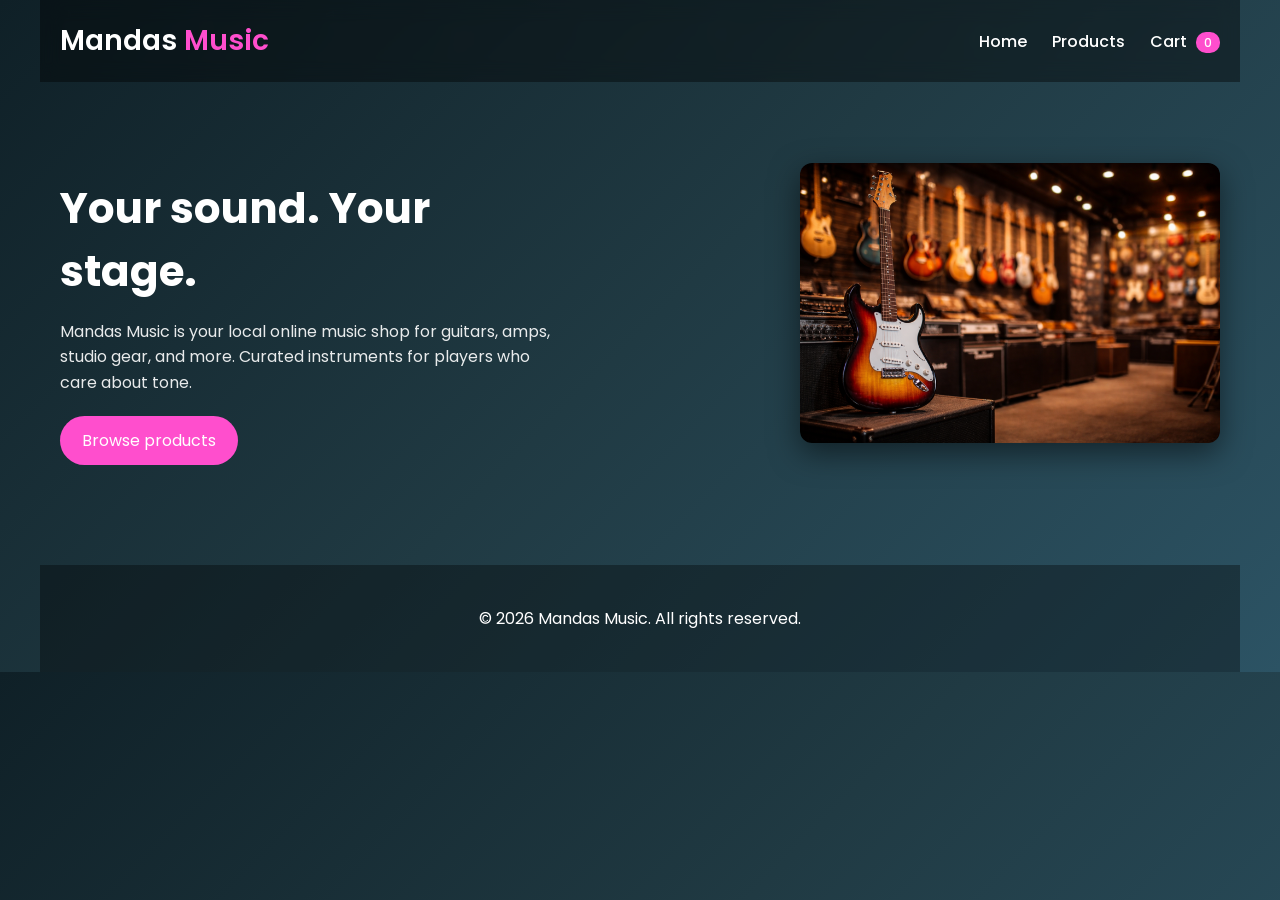
<file: index.html>
<!doctype html>
<html lang="en">
  <head>
    <meta charset="UTF-8" />
    <title>Mandas Music – Home</title>
    <meta name="viewport" content="width=device-width, initial-scale=1.0" />

    <!-- font -->
    <link
      href="https://fonts.googleapis.com/css2?family=Poppins:wght@300;400;500;600;700&display=swap"
      rel="stylesheet"
    />

    <link rel="stylesheet" href="css/main.css" />
  </head>

  <body>
    <div class="music-notes">
      <span>♪</span>
      <span>♫</span>
      <span>♬</span>
      <span>♪</span>
      <span>♫</span>
      <span>♬</span>
      <span>♪</span>
      <span>♫</span>
      <span>♬</span>
      <span>♪</span>
    </div>

    <div class="site-wrapper">
      <header>
        <div class="header-inner">
          <div class="logo">Mandas <span>Music</span></div>

          <nav>
            <ul>
              <li><a href="index.html">Home</a></li>
              <li><a href="products.html">Products</a></li>
              <li>
                <a href="cart.html" class="cart-link">
                  Cart
                  <span class="cart-count-badge" data-cart-count>0</span>
                </a>
              </li>
            </ul>
          </nav>
        </div>
      </header>

      <main>
        <section class="hero">
          <div class="hero-text">
            <h1>Your sound. Your stage.</h1>
            <p>
              Mandas Music is your local online music shop for guitars, amps,
              studio gear, and more. Curated instruments for players who care
              about tone.
            </p>
            <a href="products.html" class="btn">Browse products</a>
          </div>

          <picture>
            <img
              src="images/hero-guitar.jpg"
              alt="Electric guitar on stage"
              onerror="this.src = 'images/product-fallback.jpg'"
            />
          </picture>
        </section>
      </main>

      <footer>
        <p>&copy; 2026 Mandas Music. All rights reserved.</p>
      </footer>
    </div>

    <div id="cart-toast" class="cart-toast">Added to cart!</div>

    <script src="js/main.js"></script>
  </body>
</html>

<!--Some styling ideas were generated with chatGPT (AI). / -->
<!--/ code assistance from Chatgpt, P5.js (AI). / -->
</file>
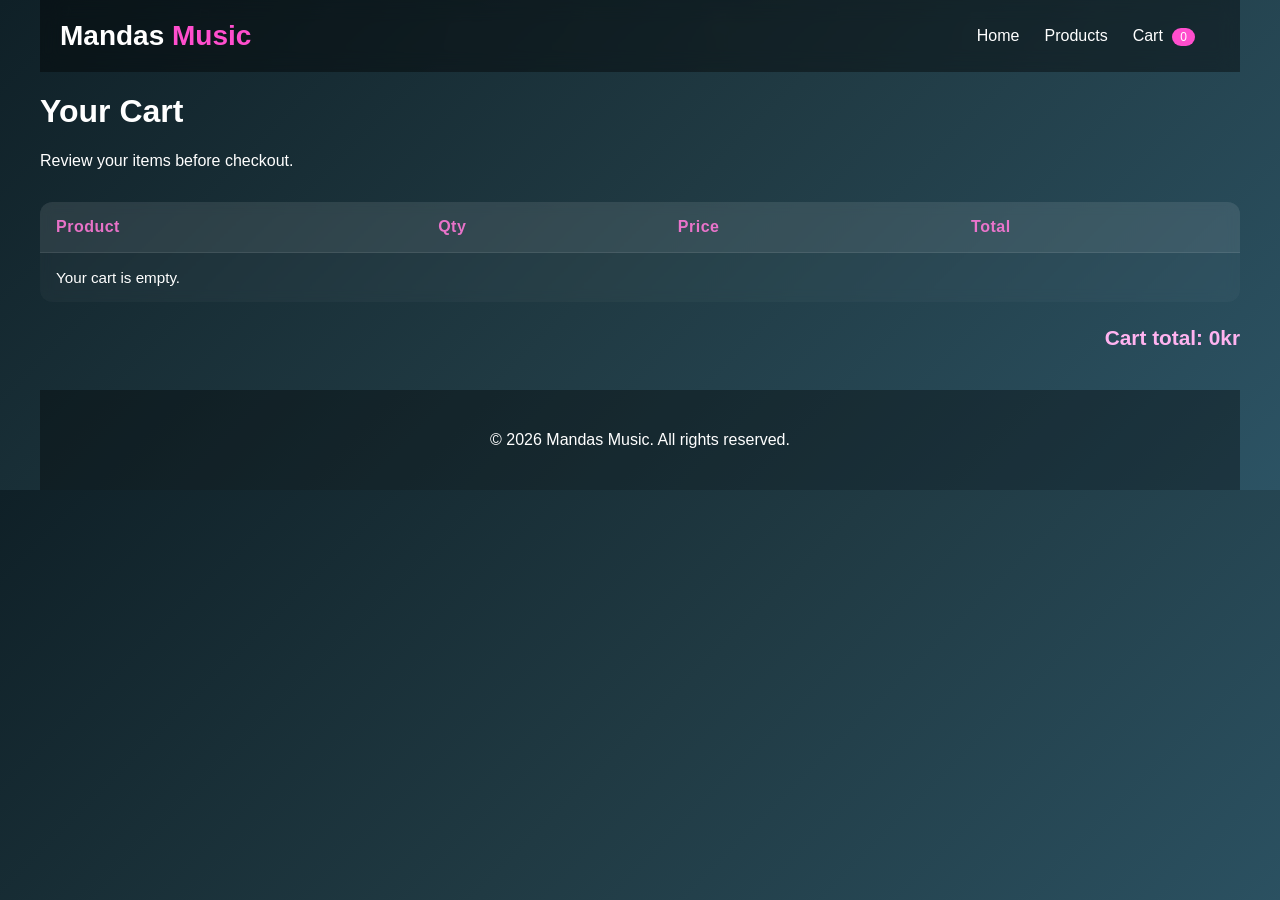
<file: cart.html>
<!doctype html>
<html lang="en">
  <head>
    <meta charset="UTF-8" />
    <title>Mandas Music – Cart</title>
    <meta name="viewport" content="width=device-width, initial-scale=1.0" />
    <link rel="stylesheet" href="css/main.css" />
  </head>

  <body>
    <div class="music-notes">
      <span>♪</span>
      <span>♫</span>
      <span>♬</span>
      <span>♪</span>
      <span>♫</span>
      <span>♬</span>
      <span>♪</span>
      <span>♫</span>
      <span>♬</span>
      <span>♪</span>
    </div>

    <div class="site-wrapper">
      <header>
        <div class="header-inner">
          <div class="logo">Mandas <span>Music</span></div>

          <nav>
            <ul>
              <li><a href="index.html">Home</a></li>
              <li><a href="products.html">Products</a></li>
              <li>
                <a href="cart.html" class="cart-link">
                  Cart
                  <span class="cart-count-badge" data-cart-count>0</span>
                </a>
              </li>
              <li></li>
            </ul>
          </nav>
        </div>
      </header>

      <main>
        <h1>Your Cart</h1>
        <p>Review your items before checkout.</p>

        <table class="cart-table">
          <thead>
            <tr>
              <th>Product</th>
              <th>Qty</th>
              <th>Price</th>
              <th>Total</th>
            </tr>
          </thead>

          <tbody data-cart-items></tbody>
        </table>

        <p class="cart-total">Cart total: <span data-cart-total>0kr</span></p>
      </main>

      <footer>
        <p>&copy; 2026 Mandas Music. All rights reserved.</p>
      </footer>
    </div>

    <div id="cart-toast" class="cart-toast">Added to cart!</div>

    <script src="js/main.js"></script>
  </body>
</html>

<!--Some styling ideas were generated with chatGPT (AI). / -->
<!--/ code assistance from Chatgpt, P5.js (AI). / -->
</file>
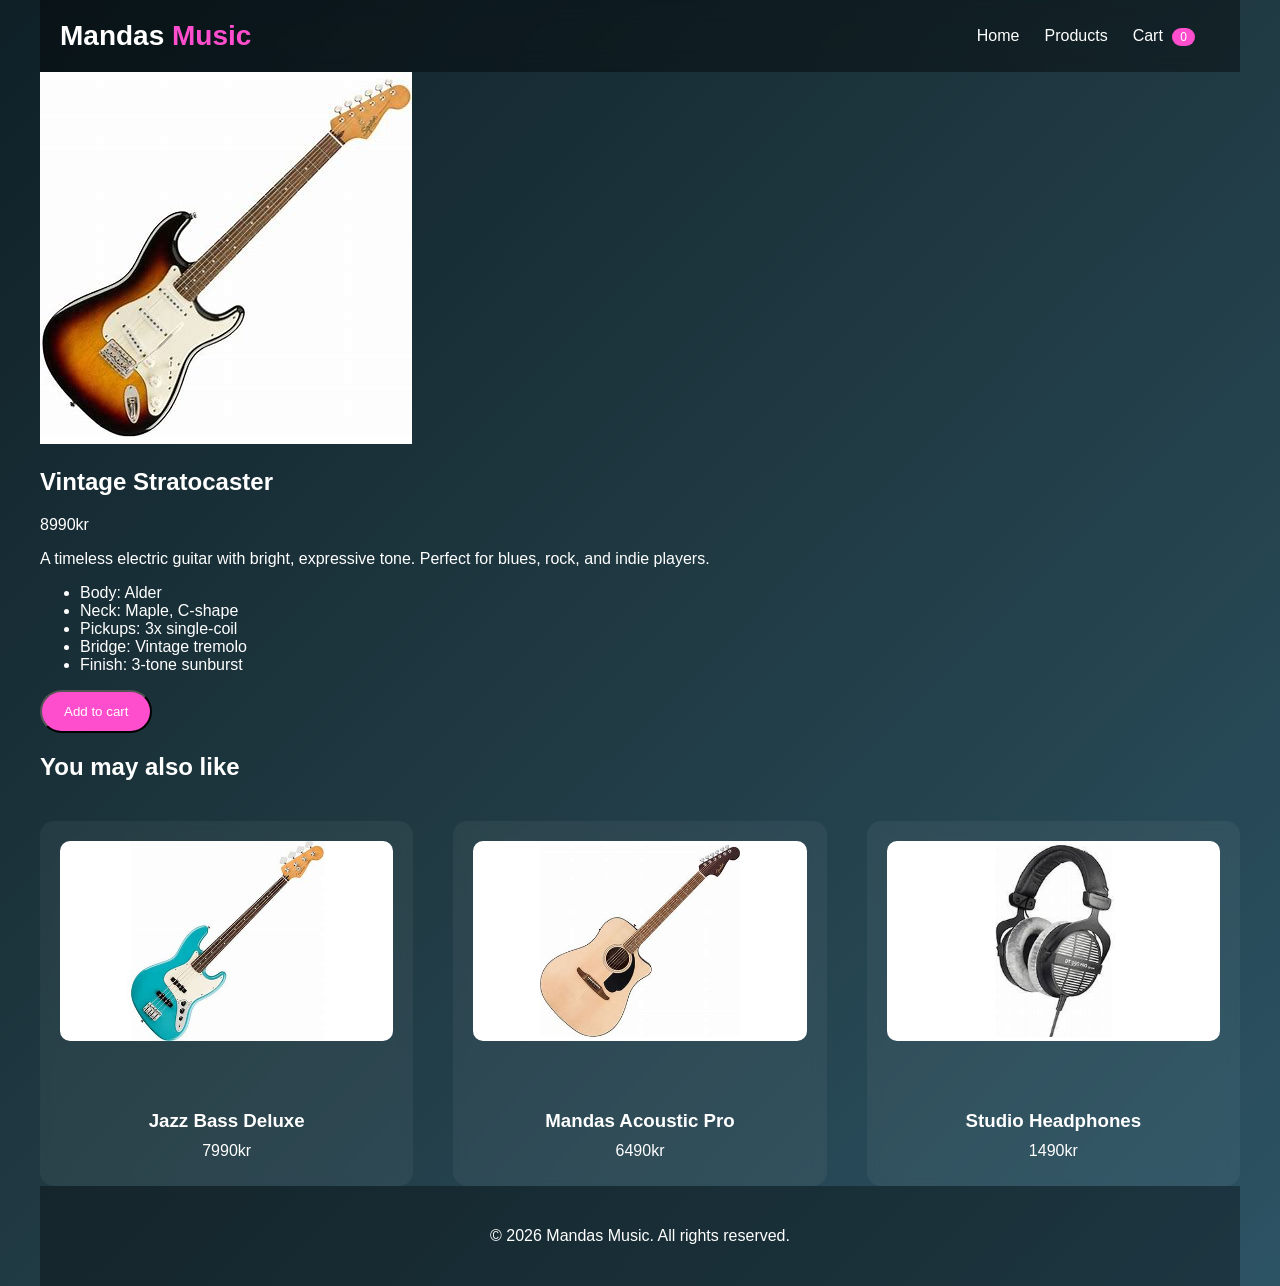
<file: product.html>
<!doctype html>
<html lang="en">
  <head>
    <meta charset="UTF-8" />
    <title>Mandas Music – Product</title>
    <meta name="viewport" content="width=device-width, initial-scale=1.0" />
    <link rel="stylesheet" href="css/main.css" />
  </head>

  <body>
    <div class="site-wrapper">
      <header>
        <div class="header-inner">
          <div class="logo">Mandas <span>Music</span></div>

          <nav>
            <ul>
              <li><a href="index.html">Home</a></li>
              <li><a href="products.html">Products</a></li>
              <li>
                <a href="cart.html" class="cart-link">
                  Cart
                  <span class="cart-count-badge" data-cart-count>0</span>
                </a>
              </li>
              <li></li>
            </ul>
          </nav>
        </div>
      </header>

      <main>
        <section data-product-detail></section>
      </main>

      <footer>
        <p>&copy; 2026 Mandas Music. All rights reserved.</p>
      </footer>
    </div>

    <div id="cart-toast" class="cart-toast">Added to cart!</div>

    <script src="js/main.js"></script>
  </body>
</html>

<!--Some styling ideas were generated with chatGPT (AI). / -->
<!--/ code assistance from Chatgpt, P5.js (AI). / -->
</file>
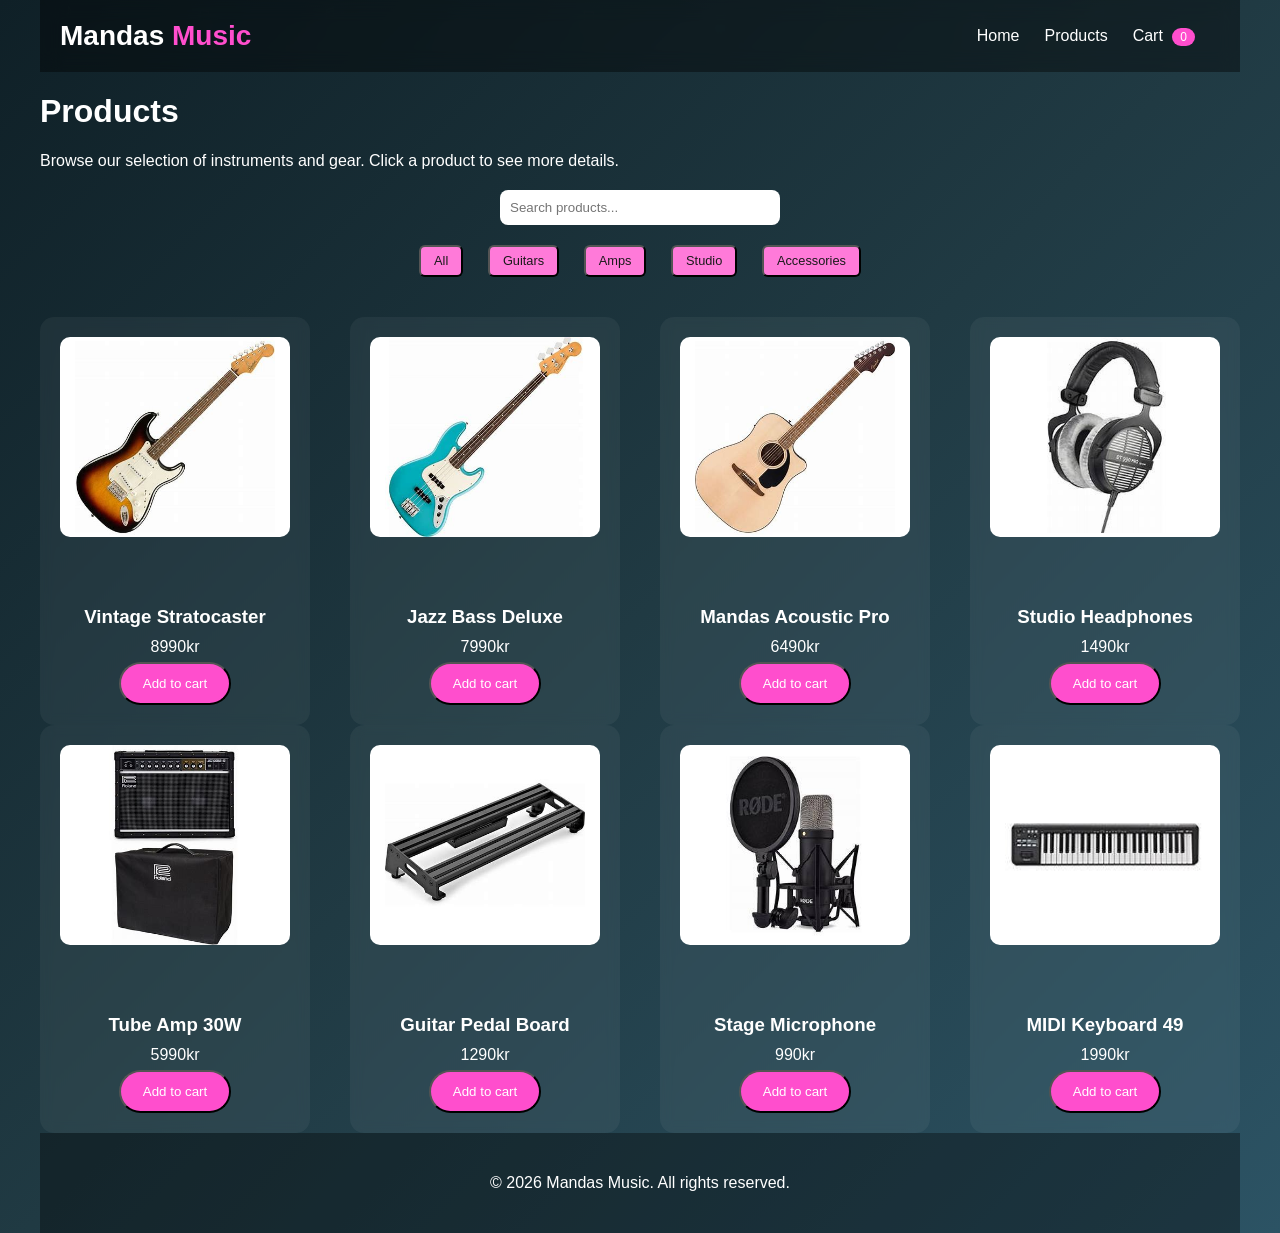
<file: products.html>
<!doctype html>
<html lang="en">
  <head>
    <meta charset="UTF-8" />
    <title>Mandas Music – Products</title>
    <meta name="viewport" content="width=device-width, initial-scale=1.0" />
    <link rel="stylesheet" href="css/main.css" />
  </head>

  <body>
    <div class="music-notes">
      <span>♪</span>
      <span>♫</span>
      <span>♬</span>
      <span>♪</span>
      <span>♫</span>
      <span>♬</span>
      <span>♪</span>
      <span>♫</span>
      <span>♬</span>
      <span>♪</span>
    </div>

    <div class="site-wrapper">
      <header>
        <div class="header-inner">
          <div class="logo">Mandas <span>Music</span></div>

          <nav>
            <ul>
              <li><a href="index.html">Home</a></li>
              <li><a href="products.html">Products</a></li>
              <li>
                <a href="cart.html" class="cart-link">
                  Cart
                  <span class="cart-count-badge" data-cart-count>0</span>
                </a>
              </li>
              <li></li>
            </ul>
          </nav>
        </div>
      </header>

      <main>
        <h1>Products</h1>
        <p>
          Browse our selection of instruments and gear. Click a product to see
          more details.
        </p>

        <input type="text" id="search" placeholder="Search products..." />

        <div class="filters">
          <button class="btn btn-small" data-filter="All" type="button">
            All
          </button>
          <button class="btn btn-small" data-filter="Guitars" type="button">
            Guitars
          </button>
          <button class="btn btn-small" data-filter="Amps" type="button">
            Amps
          </button>
          <button class="btn btn-small" data-filter="Studio" type="button">
            Studio
          </button>
          <button class="btn btn-small" data-filter="Accessories" type="button">
            Accessories
          </button>
        </div>

        <section class="product-grid" data-product-grid></section>
      </main>

      <footer>
        <p>&copy; 2026 Mandas Music. All rights reserved.</p>
      </footer>
    </div>

    <div id="cart-toast" class="cart-toast">Added to cart!</div>

    <script src="js/main.js"></script>
  </body>
</html>

<!--Some styling ideas were generated with chatGPT (AI). / -->
<!--/ code assistance from Chatgpt, P5.js (AI). / -->
</file>
<file: css/main.css>
/* base */

body {
  font-family: "Poppins", sans-serif;
  margin: 0;
  background: linear-gradient(135deg, #0f2027, #203a43, #2c5364);
  color: white;
}

/* layout */

.site-wrapper {
  max-width: 1200px;
  margin: auto;
}

/* header */

header {
  background: rgba(0, 0, 0, 0.4);
  backdrop-filter: blur(10px);
}

.header-inner {
  display: flex;
  justify-content: space-between;
  align-items: center;
  padding: 20px;
}

/* logo */

.logo {
  font-size: 28px;
  font-weight: 600;
}

.logo span {
  color: #ff4ecd;
}

/* nav */

nav ul {
  display: flex;
  gap: 25px;
  list-style: none;
  margin: 0;
  padding: 0;
}

nav a {
  text-decoration: none;
  color: white;
  font-weight: 500;
  transition: 0.3s;
}

nav a:hover {
  color: #ff4ecd;
}

/* hero */

.hero {
  display: flex;
  align-items: center;
  justify-content: space-between;
  gap: 40px;
  padding: 60px 20px;
  flex-wrap: wrap;
}

.hero-text {
  max-width: 500px;
}

.hero-text h1 {
  font-size: 42px;
  margin-bottom: 15px;
}

.hero-text p {
  line-height: 1.6;
  margin-bottom: 20px;
  opacity: 0.9;
}

/* button */

.btn {
  background: #ff4ecd;
  padding: 12px 22px;
  border-radius: 25px;
  text-decoration: none;
  color: white;
  transition: 0.3s;
  display: inline-block;
}

.btn:hover {
  background: #ff2db5;
  transform: scale(1.05);
}

/* hero image */

.hero img {
  max-width: 420px;
  border-radius: 12px;
  box-shadow: 0 10px 30px rgba(0, 0, 0, 0.5);
}

/* cart badge */

.cart-count-badge {
  background: #ff4ecd;
  padding: 2px 8px;
  border-radius: 10px;
  font-size: 12px;
  margin-left: 5px;
}

/* footer */

footer {
  text-align: center;
  padding: 25px;
  background: rgba(0, 0, 0, 0.35);
  margin-top: 40px;
}

/* toast */

.cart-toast {
  position: fixed;
  bottom: 30px;
  right: 30px;
  background: #ff4ecd;
  padding: 12px 20px;
  border-radius: 8px;
  opacity: 0;
}
.hero img {
  width: 100%;
  max-width: 420px;
  height: auto;
  display: block;
}

.product-grid {
  display: grid;
  grid-template-columns: repeat(auto-fit, minmax(260px, 1fr));
  gap: 40px;
  margin-top: 40px;
  align-items: start;
}

.product-card {
  background: rgba(255, 255, 255, 0.05);
  border-radius: 14px;
  padding: 20px;
  text-align: center;
  backdrop-filter: blur(6px);
  transition:
    transform 0.2s ease,
    box-shadow 0.2s ease;
}

.product-card:hover {
  transform: translateY(-6px);
  box-shadow: 0 10px 25px rgba(0, 0, 0, 0.4);
}

.product-card img {
  width: 100%;
  height: 200px;
  object-fit: contain;
  background: rgb(255, 255, 255);
  border-radius: 10px;
  margin-bottom: 15px;
}

.product-card {
  display: flex;
  flex-direction: column;
  justify-content: space-between;
  height: 380px;
}

.product-card h3 {
  margin: 10px 0;
}

.product-card p {
  margin: 6px 0;
  font-weight: 500;
}

#search {
  padding: 10px;
  border-radius: 8px;
  border: none;
  margin-top: 10px;
  margin-bottom: 10px;
  width: 260px;
}

.filters {
  display: flex;
  justify-content: center;
  gap: 25px;
  flex-wrap: wrap;
  margin: 20px 0;
}

/* floating music notes background */

.music-notes {
  position: fixed;
  top: 0;
  left: 0;
  width: 100%;
  height: 100%;
  pointer-events: none;
  overflow: hidden;
  z-index: -1;
}

/* base note style */

.music-notes span {
  position: absolute;
  color: white;
  opacity: 0.04;
  animation: floatMusic linear infinite;
}

/* different note sizes, positions and speeds */

.music-notes span:nth-child(1) {
  left: 5%;
  font-size: 18px;
  animation-duration: 35s;
}
.music-notes span:nth-child(2) {
  left: 15%;
  font-size: 28px;
  animation-duration: 40s;
}
.music-notes span:nth-child(3) {
  left: 25%;
  font-size: 22px;
  animation-duration: 50s;
}
.music-notes span:nth-child(4) {
  left: 35%;
  font-size: 45px;
  animation-duration: 60s;
}
.music-notes span:nth-child(5) {
  left: 45%;
  font-size: 30px;
  animation-duration: 42s;
}
.music-notes span:nth-child(6) {
  left: 55%;
  font-size: 36px;
  animation-duration: 55s;
}
.music-notes span:nth-child(7) {
  left: 65%;
  font-size: 20px;
  animation-duration: 38s;
}
.music-notes span:nth-child(8) {
  left: 75%;
  font-size: 40px;
  animation-duration: 62s;
}
.music-notes span:nth-child(9) {
  left: 85%;
  font-size: 26px;
  animation-duration: 48s;
}
.music-notes span:nth-child(10) {
  left: 95%;
  font-size: 34px;
  animation-duration: 58s;
}

/* animation */

@keyframes floatMusic {
  0% {
    transform: translateY(110vh) translateX(0);
  }

  50% {
    transform: translateY(50vh) translateX(40px);
  }

  100% {
    transform: translateY(-120vh) translateX(-40px);
  }
}

/* cart table styling */

.cart-table {
  width: 100%;
  border-collapse: collapse;
  margin-top: 25px;
}

.cart-table th {
  text-align: left;
  padding: 12px 10px;
  font-weight: 600;
  opacity: 0.9;
  border-bottom: 1px solid rgba(255, 255, 255, 0.15);
}

.cart-table td {
  padding: 14px 10px;
  border-bottom: 1px solid rgba(255, 255, 255, 0.08);
}

/* align numbers nicely */

.cart-table td:nth-child(2),
.cart-table td:nth-child(3),
.cart-table td:nth-child(4) {
  text-align: center;
}

/* remove button */

.cart-table button {
  background: #ff4ecd;
  border: none;
  padding: 8px 18px;
  border-radius: 20px;
  color: white;
  cursor: pointer;
  transition: 0.25s;
}

.cart-table button:hover {
  transform: scale(1.05);
  background: #ff2db5;
}

/* cart total */

.cart-total {
  margin-top: 20px;
  font-size: 18px;
  font-weight: 500;
}

.products-grid {
  display: grid;
  grid-template-columns: repeat(auto-fit, minmax(250px, 1fr));
  gap: 30px;
  margin-top: 30px;
}

.product-card {
  height: 100%;
}

#search {
  display: block;
  margin: 20px auto;
}

/* cart product layout */

.cart-product {
  display: flex;
  align-items: center;
  gap: 12px;
}

/* cart product image */

.cart-product img {
  width: 55px;
  height: 55px;
  object-fit: cover;
  border-radius: 6px;
  box-shadow: 0 4px 10px rgba(0, 0, 0, 0.4);
}

/* CART TABLE */
.cart-table {
  width: 100%;
  border-collapse: collapse;
  margin-top: 2rem;
  background: rgba(255, 255, 255, 0.03);
  border-radius: 12px;
  overflow: hidden;
  backdrop-filter: blur(6px);
}

.cart-table th {
  text-align: left;
  padding: 1rem;
  background: rgba(255, 255, 255, 0.08);
  font-weight: 600;
  letter-spacing: 0.5px;
  color: #ff7ad9;
  font-size: 1rem;
}

.cart-table td {
  padding: 1rem;
  border-bottom: 1px solid rgba(255, 255, 255, 0.08);
  vertical-align: middle;
  font-size: 0.95rem;
}

.cart-table tr:last-child td {
  border-bottom: none;
}

/* PRODUCT CELL */
.cart-product {
  display: flex;
  align-items: center;
  gap: 1rem;
}

.cart-product img {
  width: 70px;
  height: 70px;
  object-fit: cover;
  border-radius: 8px;
  box-shadow: 0 0 10px rgba(255, 122, 217, 0.3);
}

/* REMOVE BUTTON */
.btn-small {
  padding: 0.4rem 0.8rem;
  font-size: 0.8rem;
  border-radius: 6px;
  background: #ff7ad9;
  color: #1a1a1a;
  transition: 0.2s ease;
}

.btn-small:hover {
  background: #ff9ae6;
  transform: translateY(-2px);
}

/* CART TOTAL */
.cart-total {
  margin-top: 1.5rem;
  font-size: 1.3rem;
  font-weight: 600;
  text-align: right;
  color: #ffb3f0;
}

.cart-qty {
  display: flex;
  align-items: center;
  gap: 8px;
}

.qty-btn {
  background: #222;
  color: #fff;
  border: none;
  padding: 4px 10px;
  cursor: pointer;
  font-size: 16px;
  border-radius: 4px;
  transition: background 0.2s;
}

.qty-btn:hover {
  background: #444;
}
</file>
